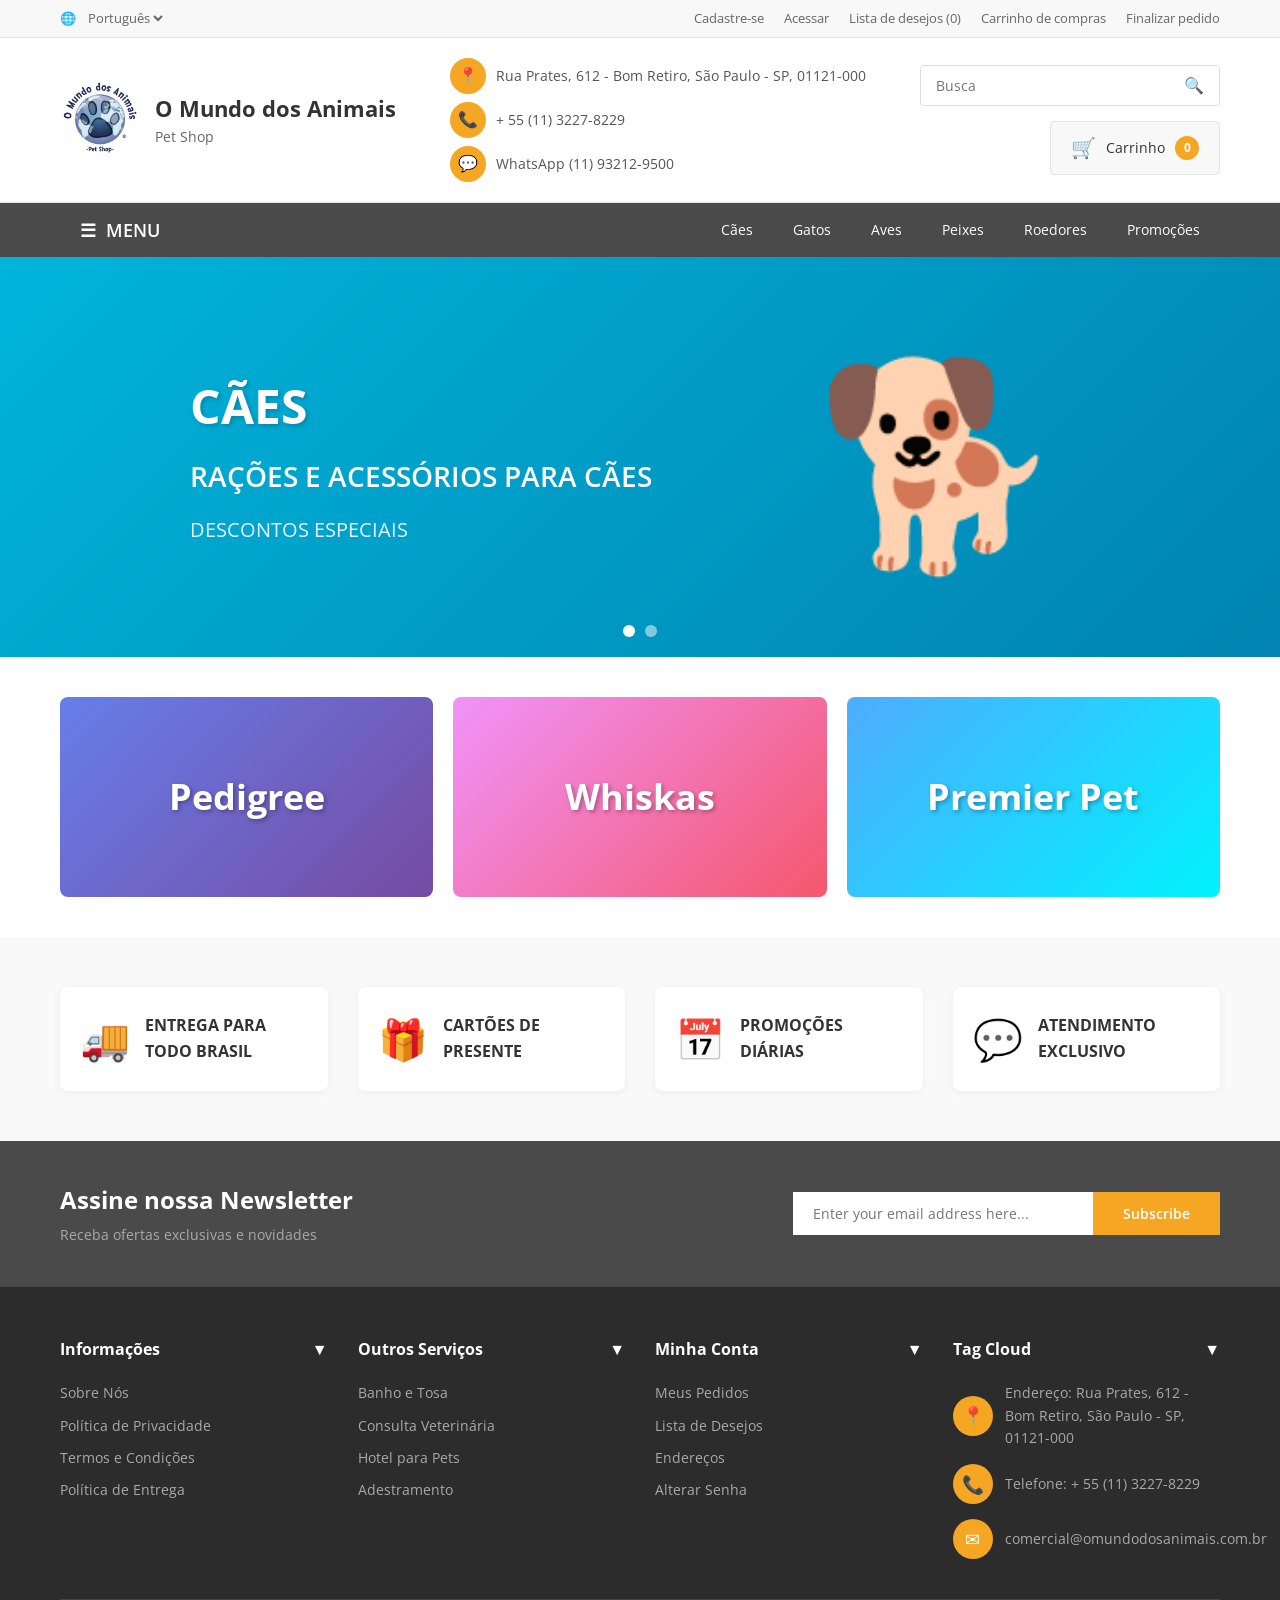
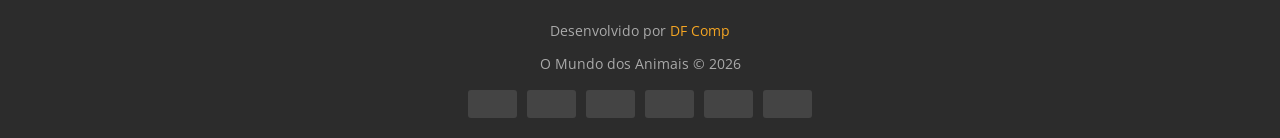
<file: index.html>
﻿<!DOCTYPE html>
<html lang="pt-BR">
<head>
    <meta charset="UTF-8">
    <meta name="viewport" content="width=device-width, initial-scale=1.0">
    <title>O Mundo dos Animais - Pet Shop</title>
    <link rel="icon" type="image/png" href="images/favicon.png">
    <link href="https://fonts.googleapis.com/css2?family=Open+Sans:wght@400;600;700&display=swap" rel="stylesheet">
    <link rel="stylesheet" href="css/style.css">
</head>
<body>
    <!-- Top Bar -->
    <div class="top-bar">
        <div class="container">
            <div class="top-bar-inner">
                <div class="language-selector">
                    <span>&#127760;</span>
                    <select>
                        <option>Português</option>
                        <option>English</option>
                        <option>Español</option>
                    </select>
                </div>
                <div class="top-links">
                    <a href="index.html">Cadastre-se</a>
                    <a href="index.html">Acessar</a>
                    <a href="index.html">Lista de desejos (0)</a>
                    <a href="index.html">Carrinho de compras</a>
                    <a href="index.html">Finalizar pedido</a>
                </div>
            </div>
        </div>
    </div>

    <!-- Header -->
    <header class="header">
        <div class="container">
            <div class="header-inner">
                <div class="logo-section">
                    <div class="logo">
                        <a href="index.html"><img src="images/logo_gr.png" alt="O Mundo dos Animais"></a>
                    </div>
                    <div class="logo-text">
                        <h1>O Mundo dos Animais</h1>
                        <span>Pet Shop</span>
                    </div>
                </div>

                <div class="contact-info">
                    <div class="contact-item">
                        <div class="contact-icon">&#128205;</div>
                        <span>Rua Prates, 612 - Bom Retiro, São Paulo - SP, 01121-000</span>
                    </div>
                    <div class="contact-item">
                        <div class="contact-icon">&#128222;</div>
                        <span>+ 55 (11) 3227-8229</span>
                    </div>
                    <div class="contact-item">
                        <div class="contact-icon">&#128172;</div>
                        <span>WhatsApp (11) 93212-9500</span>
                    </div>
                </div>

                <div class="search-cart">
                    <div class="search-box">
                        <input type="text" placeholder="Busca">
                        <button>&#128269;</button>
                    </div>
                    <a href="index.html" class="cart-btn">
                        <span class="cart-icon">&#128722;</span>
                        <span>Carrinho</span>
                        <span class="cart-count">0</span>
                    </a>
                </div>
            </div>
        </div>
    </header>

    <!-- Navigation -->
    <nav class="nav-bar">
        <div class="container">
            <div class="nav-inner">
                <button class="menu-toggle" onclick="toggleMenu()">
                    <span>&#9776;</span>
                    <span>MENU</span>
                </button>
                <ul class="nav-links" id="navLinks">
                    <li><a href="index.html">Cães</a></li>
                    <li><a href="index.html">Gatos</a></li>
                    <li><a href="index.html">Aves</a></li>
                    <li><a href="index.html">Peixes</a></li>
                    <li><a href="index.html">Roedores</a></li>
                    <li><a href="index.html">Promoções</a></li>
                </ul>
            </div>
        </div>
    </nav>

    <!-- Hero Carousel -->
    <section class="hero-carousel">
        <div class="carousel-slide slide-dogs active" onclick="goToCategory('caes')">
            <div class="slide-content">
                <div class="slide-text">
                    <h2>CÃES</h2>
                    <h3>RAÇÕES E ACESSÓRIOS PARA CÃES</h3>
                    <p>DESCONTOS ESPECIAIS</p>
                </div>
                <div class="slide-image">
                    <span class="dog-illustration">&#128021;</span>
                </div>
            </div>
        </div>
        <div class="carousel-slide slide-cats" onclick="goToCategory('gatos')">
            <div class="slide-content">
                <div class="slide-text">
                    <h2>GATOS</h2>
                    <h3>TUDO O QUE SEU GATO PRECISA</h3>
                    <p>DESCONTOS ESPECIAIS</p>
                </div>
                <div class="slide-image">
                    <span class="cat-illustration">&#128008;</span>
                </div>
            </div>
        </div>
        <div class="carousel-dots">
            <span class="dot active" onclick="goToSlide(0)"></span>
            <span class="dot" onclick="goToSlide(1)"></span>
        </div>
    </section>

    <!-- Products Section -->
<!--    <section class="products-section">
        <div class="container">
            <div class="section-header">
                <h2>Produtos</h2>
                <div class="underline"></div>
                <h3>Novos</h3>
            </div>

            <div class="products-grid">
                <div class="product-card">
                    <div class="product-image">&#128021;&#128230;</div>
                    <div class="product-info">
                        <div class="product-brand">Royal Canin</div>
                        <div class="product-name">Golden Retriever Adult</div>
                        <div>
                            <span class="product-price">R$ 189,90</span>
                            <span class="product-old-price">R$ 219,90</span>
                        </div>
                    </div>
                </div>

                <div class="product-card">
                    <div class="product-image">&#128021;&#128230;</div>
                    <div class="product-info">
                        <div class="product-brand">Royal Canin</div>
                        <div class="product-name">Mini Puppy</div>
                        <div>
                            <span class="product-price">R$ 89,90</span>
                            <span class="product-old-price">R$ 109,90</span>
                        </div>
                    </div>
                </div>

                <div class="product-card">
                    <div class="product-image">&#128021;&#128230;</div>
                    <div class="product-info">
                        <div class="product-brand">Royal Canin</div>
                        <div class="product-name">German Shepherd Puppy</div>
                        <div>
                            <span class="product-price">R$ 199,90</span>
                            <span class="product-old-price">R$ 239,90</span>
                        </div>
                    </div>
                </div>
            </div>
        </div>
    </section> -->

    <!-- Brand Banners -->
    <section class="brand-banners">
        <div class="container">
            <div class="banners-grid">
                <div class="brand-banner banner-pedigree">
                    <h3>Pedigree</h3>
                </div>
                <div class="brand-banner banner-whiskas">
                    <h3>Whiskas</h3>
                </div>
                <div class="brand-banner banner-premier">
                    <h3>Premier Pet</h3>
                </div>
            </div>
        </div>
    </section>

    <!-- Features -->
    <section class="features-section">
        <div class="container">
            <div class="features-grid">
                <div class="feature-item">
                    <div class="feature-icon">&#128666;</div>
                    <div class="feature-text">
                        <h4>Entrega para Todo Brasil</h4>
                    </div>
                </div>
                <div class="feature-item">
                    <div class="feature-icon">&#127873;</div>
                    <div class="feature-text">
                        <h4>Cartões de Presente</h4>
                    </div>
                </div>
                <div class="feature-item">
                    <div class="feature-icon">&#128197;</div>
                    <div class="feature-text">
                        <h4>Promoções Diárias</h4>
                    </div>
                </div>
                <div class="feature-item">
                    <div class="feature-icon">&#128172;</div>
                    <div class="feature-text">
                        <h4>Atendimento Exclusivo</h4>
                    </div>
                </div>
            </div>
        </div>
    </section>

    <!-- Newsletter -->
    <section class="newsletter">
        <div class="container">
            <div class="newsletter-inner">
                <div class="newsletter-text">
                    <h3>Assine nossa Newsletter</h3>
                    <p>Receba ofertas exclusivas e novidades</p>
                </div>
                <form class="newsletter-form">
                    <input type="email" placeholder="Enter your email address here...">
                    <button type="submit">Subscribe</button>
                </form>
            </div>
        </div>
    </section>

    <!-- Footer -->
    <footer class="footer">
        <div class="container">
            <div class="footer-grid">
                <div class="footer-column">
                    <h4>Informações <span>&#9660;</span></h4>
                    <ul>
                        <li><a href="sobre.html">Sobre Nós</a></li>
                        <li><a href="privacidade.html">Política de Privacidade</a></li>
                        <li><a href="termos.html">Termos e Condições</a></li>
                        <li><a href="entrega.html">Política de Entrega</a></li>
                    </ul>
                </div>

                <div class="footer-column">
                    <h4>Outros Serviços <span>&#9660;</span></h4>
                    <ul>
                        <li><a href="construcao.html">Banho e Tosa</a></li>
                        <li><a href="construcao.html">Consulta Veterinária</a></li>
                        <li><a href="construcao.html">Hotel para Pets</a></li>
                        <li><a href="construcao.html">Adestramento</a></li>
                    </ul>
                </div>

                <div class="footer-column">
                    <h4>Minha Conta <span>&#9660;</span></h4>
                    <ul>
                        <li><a href="construcao.html">Meus Pedidos</a></li>
                        <li><a href="construcao.html">Lista de Desejos</a></li>
                        <li><a href="construcao.html">Endereços</a></li>
                        <li><a href="construcao.html">Alterar Senha</a></li>
                    </ul>
                </div>

                <div class="footer-column">
                    <h4>Tag Cloud <span>&#9660;</span></h4>
                    <div class="footer-contact">
                        <div class="footer-contact-item">
                            <div class="footer-contact-icon">&#128205;</div>
                            <span>Endereço: Rua Prates, 612 - Bom Retiro, São Paulo - SP, 01121-000</span>
                        </div>
                        <div class="footer-contact-item">
                            <div class="footer-contact-icon">&#128222;</div>
                            <span>Telefone: + 55 (11) 3227-8229</span>
                        </div>
                        <div class="footer-contact-item">
                            <div class="footer-contact-icon">&#9993;</div>
                            <span>comercial@omundodosanimais.com.br</span>
                        </div>
                    </div>
                </div>
            </div>

            <div class="footer-bottom">
                <p>Desenvolvido por <a href="danifi@hotmail.com">DF Comp</a></p>
                <p>O Mundo dos Animais &copy; 2026</p>
                <div class="payment-icons">
                    <div class="payment-icon"></div>
                    <div class="payment-icon"></div>
                    <div class="payment-icon"></div>
                    <div class="payment-icon"></div>
                    <div class="payment-icon"></div>
                    <div class="payment-icon"></div>
                </div>
            </div>
        </div>
    </footer>

    <script src="js/script.js"></script>
</body>
</html>
</file>
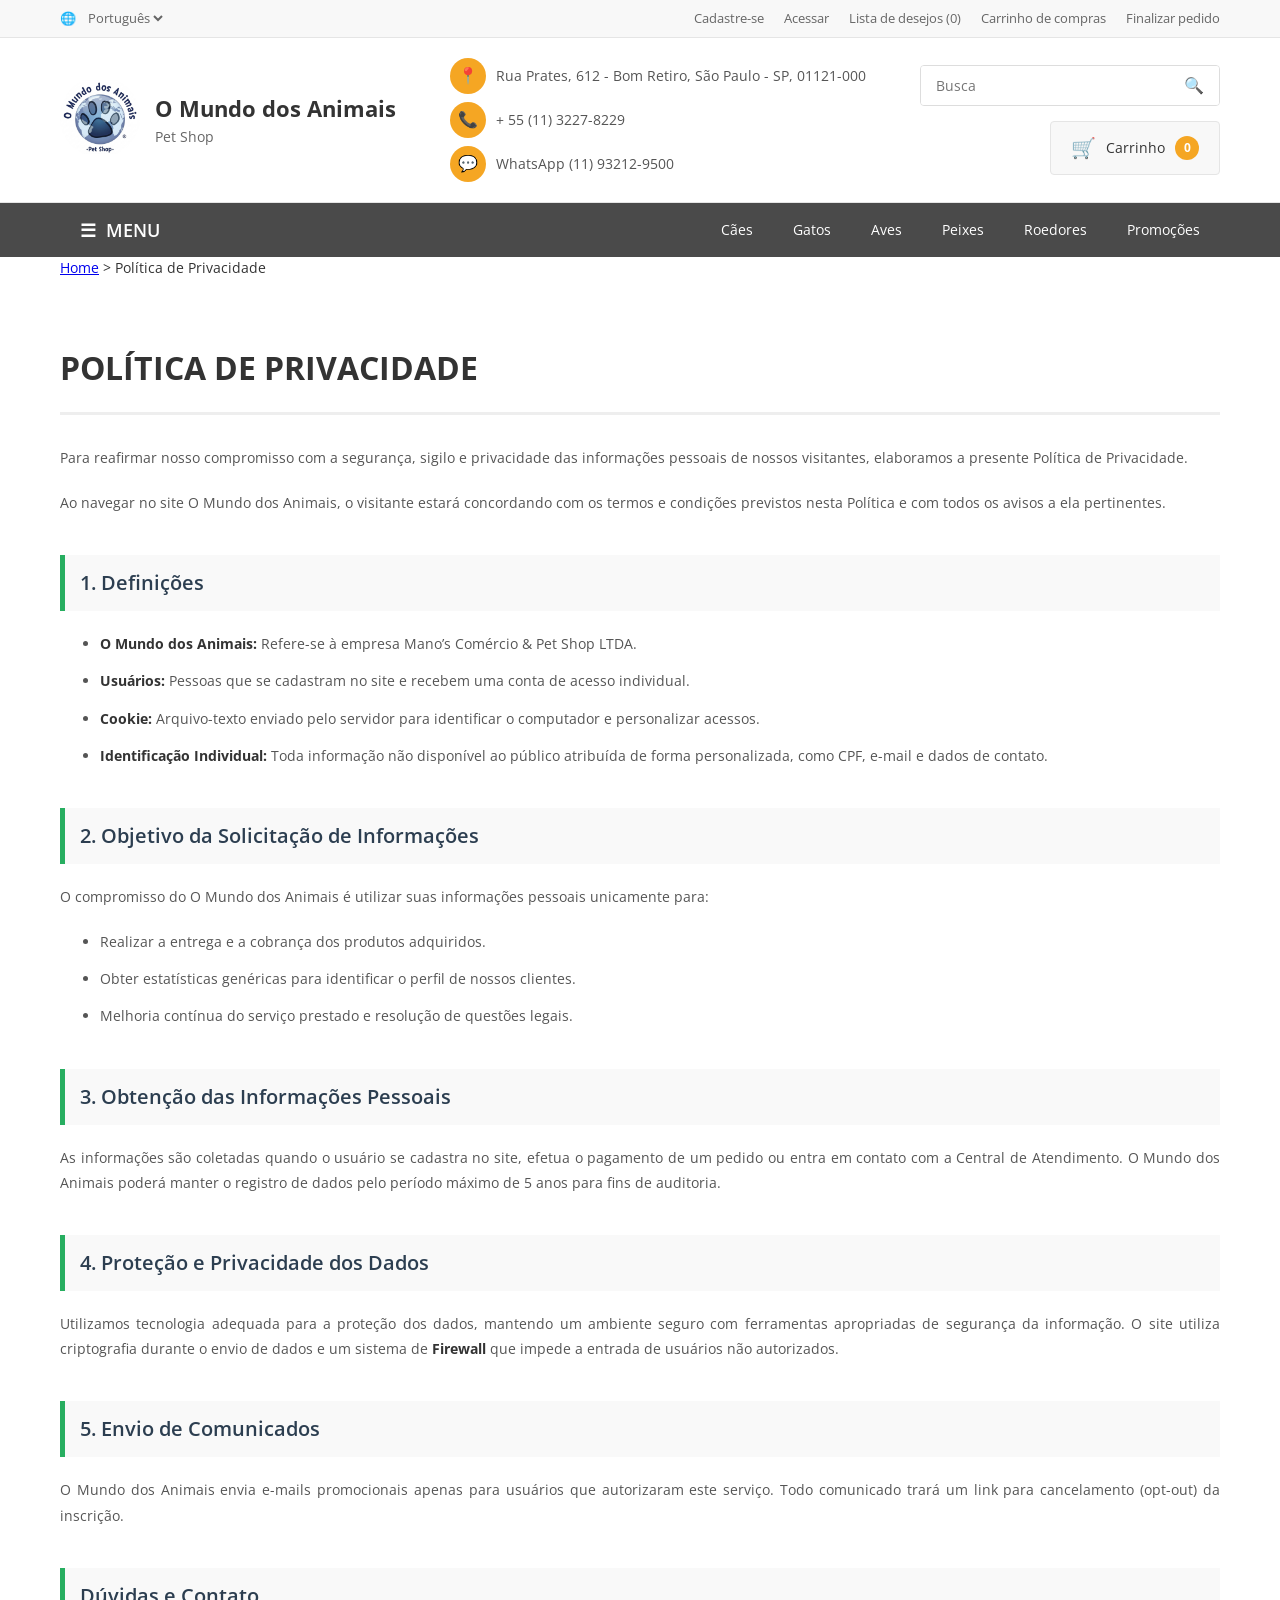
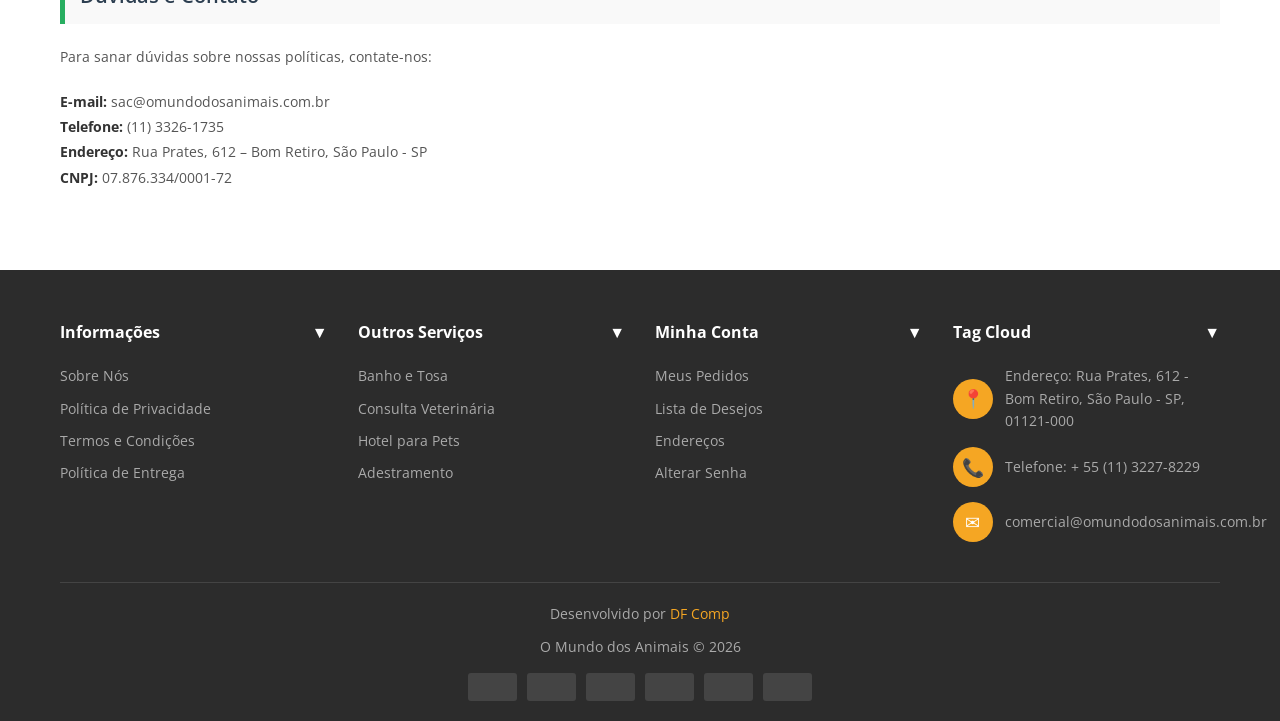
<file: privacidade.html>
﻿<!DOCTYPE html>
<html lang="pt-BR">
<head>
    <meta charset="UTF-8">
    <meta name="viewport" content="width=device-width, initial-scale=1.0">
    <title>Política de Privacidade - O Mundo dos Animais - Pet Shop</title>
    <link rel="icon" type="image/png" href="images/favicon.png">
    <link href="https://fonts.googleapis.com/css2?family=Open+Sans:wght@400;600;700&display=swap" rel="stylesheet">
        <link rel="stylesheet" href="css/style.css">
    <link rel="stylesheet" href="css/privacidade.css">
</head>
<body>
    <!-- Top Bar -->
    <div class="top-bar">
        <div class="container">
            <div class="top-bar-inner">
                <div class="language-selector">
                    <span>&#127760;</span>
                    <select>
                        <option>Português</option>
                        <option>English</option>
                        <option>Español</option>
                    </select>
                </div>
                <div class="top-links">
                    <a href="index.html">Cadastre-se</a>
                    <a href="index.html">Acessar</a>
                    <a href="index.html">Lista de desejos (0)</a>
                    <a href="index.html">Carrinho de compras</a>
                    <a href="index.html">Finalizar pedido</a>
                </div>
            </div>
        </div>
    </div>

    <!-- Header -->
    <header class="header">
        <div class="container">
            <div class="header-inner">
                <div class="logo-section">
                    <div class="logo">
                        <a href="index.html"><img src="images/logo_gr.png" alt="O Mundo dos Animais"></a>
                    </div>
                    <div class="logo-text">
                        <h1>O Mundo dos Animais</h1>
                        <span>Pet Shop</span>
                    </div>
                </div>

                <div class="contact-info">
                    <div class="contact-item">
                        <div class="contact-icon">&#128205;</div>
                        <span>Rua Prates, 612 - Bom Retiro, São Paulo - SP, 01121-000</span>
                    </div>
                    <div class="contact-item">
                        <div class="contact-icon">&#128222;</div>
                        <span>+ 55 (11) 3227-8229</span>
                    </div>
                    <div class="contact-item">
                        <div class="contact-icon">&#128172;</div>
                        <span>WhatsApp (11) 93212-9500</span>
                    </div>
                </div>

                <div class="search-cart">
                    <div class="search-box">
                        <input type="text" placeholder="Busca">
                        <button>&#128269;</button>
                    </div>
                    <a href="index.html" class="cart-btn">
                        <span class="cart-icon">&#128722;</span>
                        <span>Carrinho</span>
                        <span class="cart-count">0</span>
                    </a>
                </div>
            </div>
        </div>
    </header>

    <!-- Navigation -->
    <nav class="nav-bar">
        <div class="container">
            <div class="nav-inner">
                <button class="menu-toggle" onclick="toggleMenu()">
                    <span>&#9776;</span>
                    <span>MENU</span>
                </button>
                <ul class="nav-links" id="navLinks">
                    <li><a href="index.html">Cães</a></li>
                    <li><a href="index.html">Gatos</a></li>
                    <li><a href="index.html">Aves</a></li>
                    <li><a href="index.html">Peixes</a></li>
                    <li><a href="index.html">Roedores</a></li>
                    <li><a href="index.html">Promoções</a></li>
                </ul>
            </div>
        </div>
    </nav>

    <!-- Breadcrumb -->
    <div class="breadcrumb">
        <div class="container">
            <a href="index.html">Home</a> &gt; <span>Política de Privacidade</span>
        </div>
    </div>

    <!-- Conteúdo Aqui -->
        <main class="legal-content">
        <div class="container">
            <article class="text-block">
                <h1>Política de Privacidade</h1>
                
                <p>Para reafirmar nosso compromisso com a segurança, sigilo e privacidade das informações pessoais de nossos visitantes, elaboramos a presente Política de Privacidade.</p>
                
                <p>Ao navegar no site O Mundo dos Animais, o visitante estará concordando com os termos e condições previstos nesta Política e com todos os avisos a ela pertinentes.</p>

                <h2>1. Definições</h2>
                <ul>
                    <li><strong>O Mundo dos Animais:</strong> Refere-se à empresa Mano’s Comércio & Pet Shop LTDA.</li>
                    <li><strong>Usuários:</strong> Pessoas que se cadastram no site e recebem uma conta de acesso individual.</li>
                    <li><strong>Cookie:</strong> Arquivo-texto enviado pelo servidor para identificar o computador e personalizar acessos.</li>
                    <li><strong>Identificação Individual:</strong> Toda informação não disponível ao público atribuída de forma personalizada, como CPF, e-mail e dados de contato.</li>
                </ul>

                <h2>2. Objetivo da Solicitação de Informações</h2>
                <p>O compromisso do O Mundo dos Animais é utilizar suas informações pessoais unicamente para:</p>
                <ul>
                    <li>Realizar a entrega e a cobrança dos produtos adquiridos.</li>
                    <li>Obter estatísticas genéricas para identificar o perfil de nossos clientes.</li>
                    <li>Melhoria contínua do serviço prestado e resolução de questões legais.</li>
                </ul>

                <h2>3. Obtenção das Informações Pessoais</h2>
                <p>As informações são coletadas quando o usuário se cadastra no site, efetua o pagamento de um pedido ou entra em contato com a Central de Atendimento. O Mundo dos Animais poderá manter o registro de dados pelo período máximo de 5 anos para fins de auditoria.</p>

                <h2>4. Proteção e Privacidade dos Dados</h2>
                <p>Utilizamos tecnologia adequada para a proteção dos dados, mantendo um ambiente seguro com ferramentas apropriadas de segurança da informação. O site utiliza criptografia durante o envio de dados e um sistema de <strong>Firewall</strong> que impede a entrada de usuários não autorizados.</p>

                <h2>5. Envio de Comunicados</h2>
                <p>O Mundo dos Animais envia e-mails promocionais apenas para usuários que autorizaram este serviço. Todo comunicado trará um link para cancelamento (opt-out) da inscrição.</p>

                <div class="contato-info-final">
                    <h2>Dúvidas e Contato</h2>
                    <p>Para sanar dúvidas sobre nossas políticas, contate-nos:</p>
                    <p>
                        <strong>E-mail:</strong> sac@omundodosanimais.com.br<br>
                        <strong>Telefone:</strong> (11) 3326-1735<br>
                        <strong>Endereço:</strong> Rua Prates, 612 – Bom Retiro, São Paulo - SP<br>
                        <strong>CNPJ:</strong> 07.876.334/0001-72
                    </p>
                </div>
            </article>
        </div>
    </main>    
    
    <!-- Footer -->
    <footer class="footer">
        <div class="container">
            <div class="footer-grid">
                <div class="footer-column">
                    <h4>Informações <span>&#9660;</span></h4>
                    <ul>
                        <li><a href="sobre.html">Sobre Nós</a></li>
                        <li><a href="privacidade.html">Política de Privacidade</a></li>
                        <li><a href="termos.html">Termos e Condições</a></li>
                        <li><a href="entrega.html">Política de Entrega</a></li>
                    </ul>
                </div>

                <div class="footer-column">
                    <h4>Outros Serviços <span>&#9660;</span></h4>
                    <ul>
                        <li><a href="construcao.html">Banho e Tosa</a></li>
                        <li><a href="construcao.html">Consulta Veterinária</a></li>
                        <li><a href="construcao.html">Hotel para Pets</a></li>
                        <li><a href="construcao.html">Adestramento</a></li>
                    </ul>
                </div>

                <div class="footer-column">
                    <h4>Minha Conta <span>&#9660;</span></h4>
                    <ul>
                        <li><a href="construcao.html">Meus Pedidos</a></li>
                        <li><a href="construcao.html">Lista de Desejos</a></li>
                        <li><a href="construcao.html">Endereços</a></li>
                        <li><a href="construcao.html">Alterar Senha</a></li>
                    </ul>
                </div>

                <div class="footer-column">
                    <h4>Tag Cloud <span>&#9660;</span></h4>
                    <div class="footer-contact">
                        <div class="footer-contact-item">
                            <div class="footer-contact-icon">&#128205;</div>
                            <span>Endereço: Rua Prates, 612 - Bom Retiro, São Paulo - SP, 01121-000</span>
                        </div>
                        <div class="footer-contact-item">
                            <div class="footer-contact-icon">&#128222;</div>
                            <span>Telefone: + 55 (11) 3227-8229</span>
                        </div>
                        <div class="footer-contact-item">
                            <div class="footer-contact-icon">&#9993;</div>
                            <span>comercial@omundodosanimais.com.br</span>
                        </div>
                    </div>
                </div>
            </div>

            <div class="footer-bottom">
                <p>Desenvolvido por <a href="danifi@hotmail.com">DF Comp</a></p>
                <p>O Mundo dos Animais &copy; 2026</p>
                <div class="payment-icons">
                    <div class="payment-icon"></div>
                    <div class="payment-icon"></div>
                    <div class="payment-icon"></div>
                    <div class="payment-icon"></div>
                    <div class="payment-icon"></div>
                    <div class="payment-icon"></div>
                </div>
            </div>
        </div>
    </footer>

    <script src="js/script.js"></script>
</body>
</html>
</file>
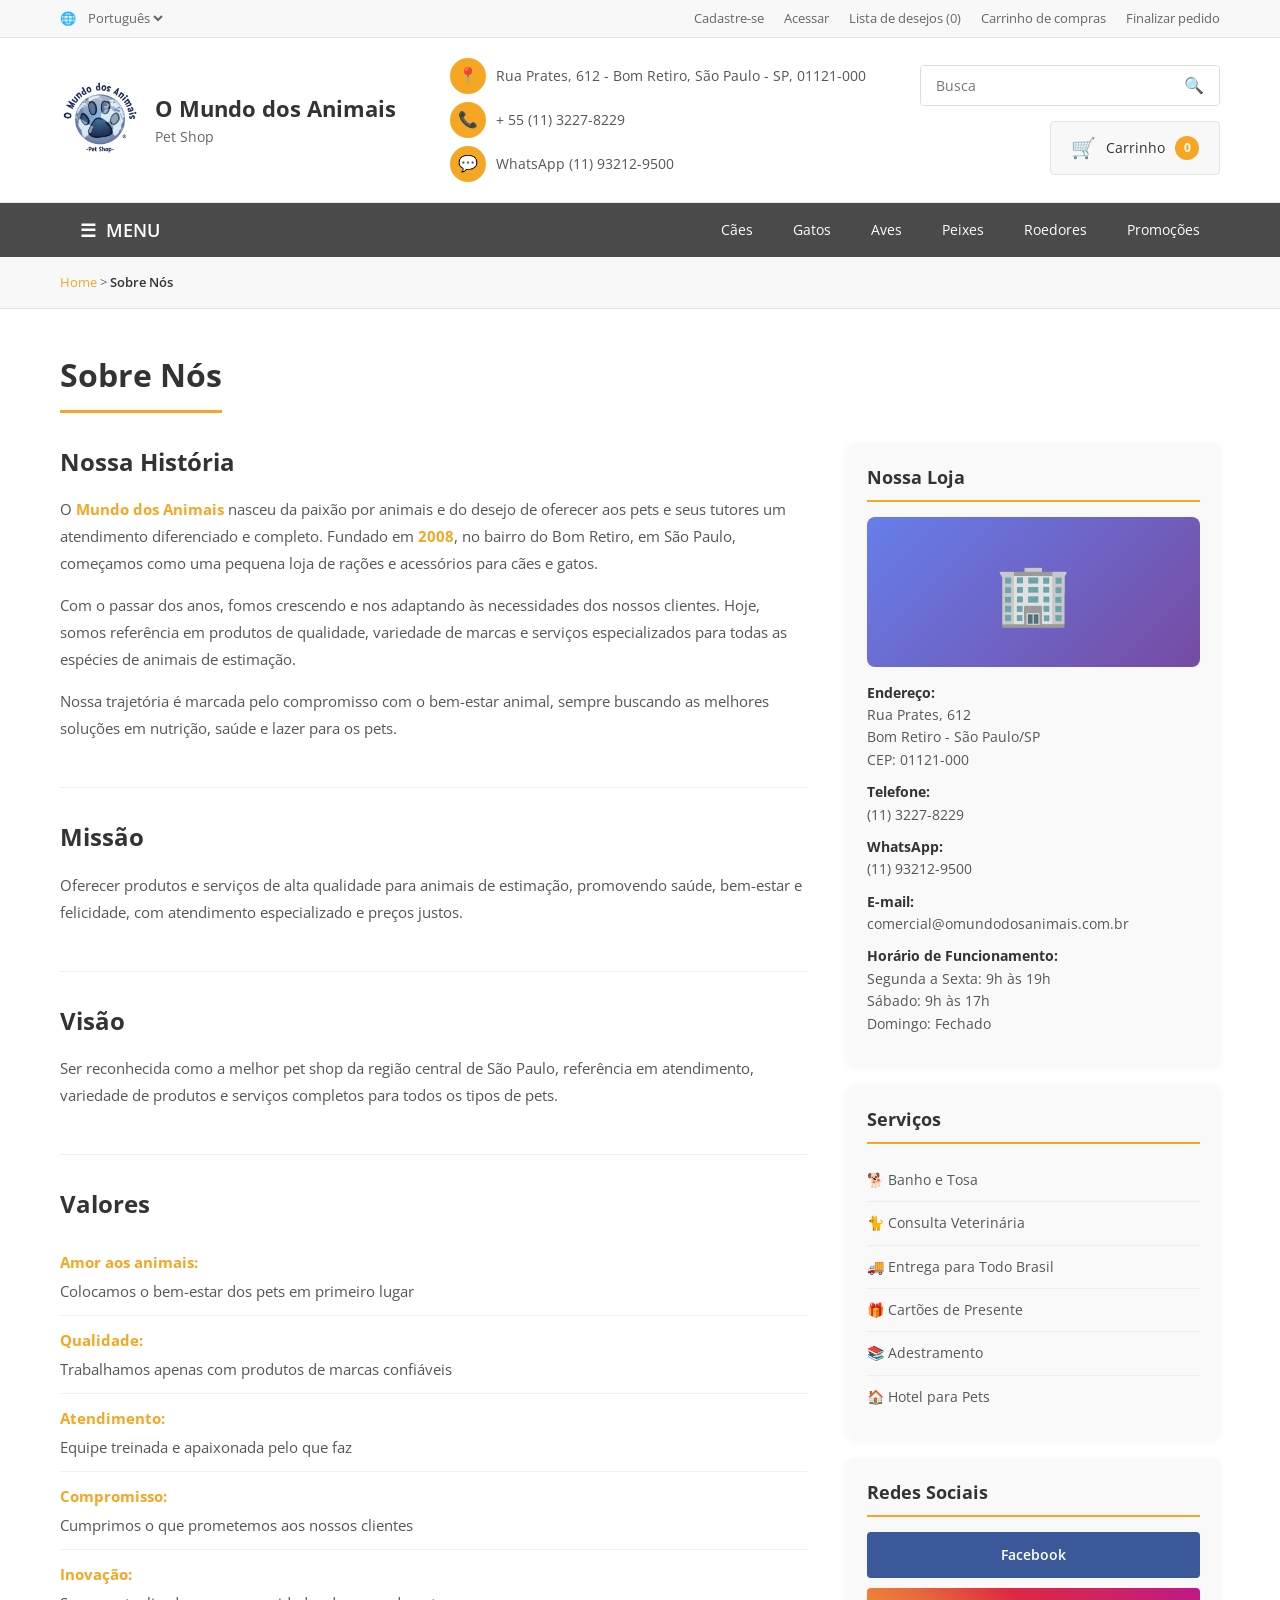
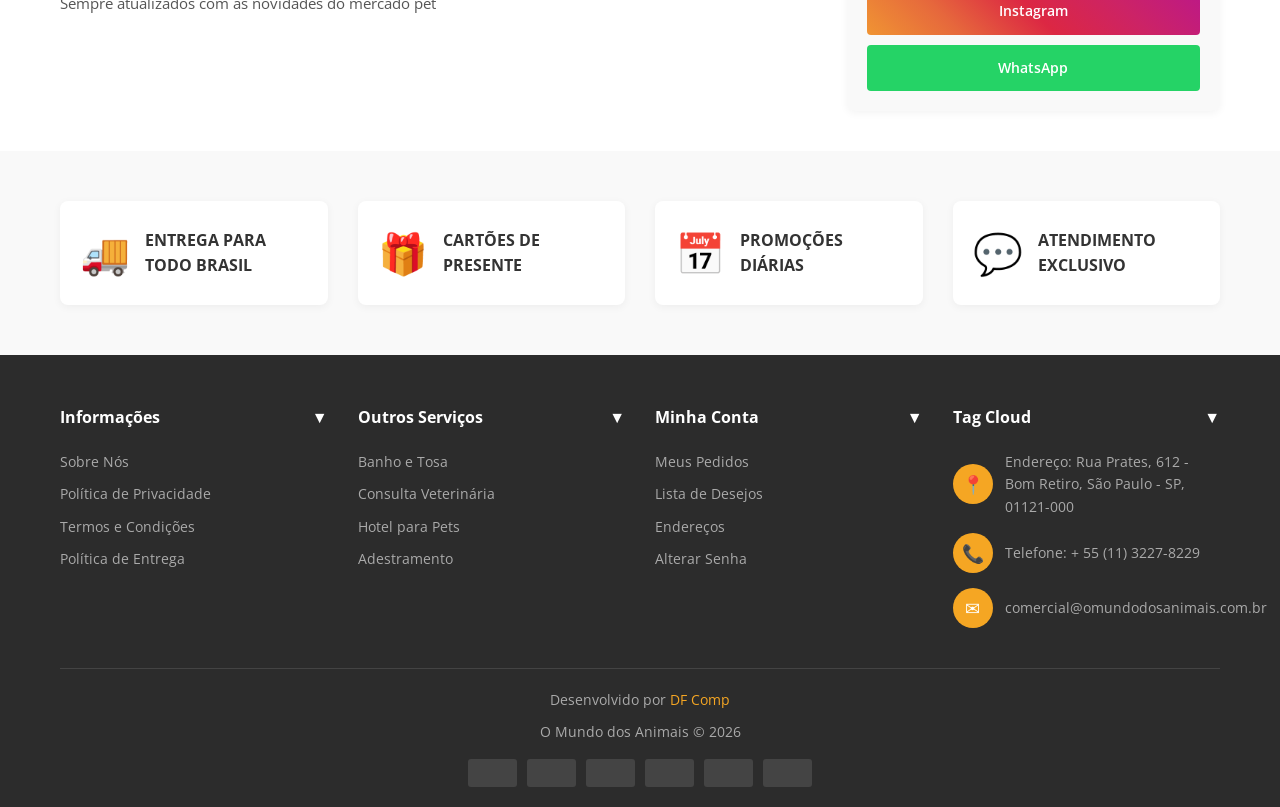
<file: sobre.html>
﻿<!DOCTYPE html>
<html lang="pt-BR">
<head>
    <meta charset="UTF-8">
    <meta name="viewport" content="width=device-width, initial-scale=1.0">
    <title>Sobre Nós - O Mundo dos Animais - Pet Shop</title>
    <link rel="icon" type="image/png" href="images/favicon.png">
    <link href="https://fonts.googleapis.com/css2?family=Open+Sans:wght@400;600;700&display=swap" rel="stylesheet">
    <link rel="stylesheet" href="css/style.css">
    <link rel="stylesheet" href="css/sobre.css">
</head>
<body>
    <!-- Top Bar -->
    <div class="top-bar">
        <div class="container">
            <div class="top-bar-inner">
                <div class="language-selector">
                    <span>&#127760;</span>
                    <select>
                        <option>Português</option>
                        <option>English</option>
                        <option>Español</option>
                    </select>
                </div>
                <div class="top-links">
                    <a href="index.html">Cadastre-se</a>
                    <a href="index.html">Acessar</a>
                    <a href="index.html">Lista de desejos (0)</a>
                    <a href="index.html">Carrinho de compras</a>
                    <a href="index.html">Finalizar pedido</a>
                </div>
            </div>
        </div>
    </div>

    <!-- Header -->
    <header class="header">
        <div class="container">
            <div class="header-inner">
                <div class="logo-section">
                    <div class="logo">
                        <a href="index.html"><img src="images/logo_gr.png" alt="O Mundo dos Animais"></a>
                    </div>
                    <div class="logo-text">
                        <h1>O Mundo dos Animais</h1>
                        <span>Pet Shop</span>
                    </div>
                </div>

                <div class="contact-info">
                    <div class="contact-item">
                        <div class="contact-icon">&#128205;</div>
                        <span>Rua Prates, 612 - Bom Retiro, São Paulo - SP, 01121-000</span>
                    </div>
                    <div class="contact-item">
                        <div class="contact-icon">&#128222;</div>
                        <span>+ 55 (11) 3227-8229</span>
                    </div>
                    <div class="contact-item">
                        <div class="contact-icon">&#128172;</div>
                        <span>WhatsApp (11) 93212-9500</span>
                    </div>
                </div>

                <div class="search-cart">
                    <div class="search-box">
                        <input type="text" placeholder="Busca">
                        <button>&#128269;</button>
                    </div>
                    <a href="index.html" class="cart-btn">
                        <span class="cart-icon">&#128722;</span>
                        <span>Carrinho</span>
                        <span class="cart-count">0</span>
                    </a>
                </div>
            </div>
        </div>
    </header>

    <!-- Navigation -->
    <nav class="nav-bar">
        <div class="container">
            <div class="nav-inner">
                <button class="menu-toggle" onclick="toggleMenu()">
                    <span>&#9776;</span>
                    <span>MENU</span>
                </button>
                <ul class="nav-links" id="navLinks">
                    <li><a href="index.html">Cães</a></li>
                    <li><a href="index.html">Gatos</a></li>
                    <li><a href="index.html">Aves</a></li>
                    <li><a href="index.html">Peixes</a></li>
                    <li><a href="index.html">Roedores</a></li>
                    <li><a href="index.html">Promoções</a></li>
                </ul>
            </div>
        </div>
    </nav>

    <!-- Breadcrumb -->
    <div class="breadcrumb">
        <div class="container">
            <a href="index.html">Home</a> &gt; <span>Sobre Nós</span>
        </div>
    </div>

    <!-- Conteúdo Principal -->
    <main class="sobre-content">
        <div class="container">
            <h1 class="page-title">Sobre Nós</h1>

            <div class="sobre-grid">
                <!-- Coluna Principal -->
                <div class="sobre-main">
                    <section class="sobre-section">
                        <h2>Nossa História</h2>
                        <p>O <strong>Mundo dos Animais</strong> nasceu da paixão por animais e do desejo de oferecer aos pets e seus tutores um atendimento diferenciado e completo. Fundado em <strong>2008</strong>, no bairro do Bom Retiro, em São Paulo, começamos como uma pequena loja de rações e acessórios para cães e gatos.</p>

                        <p>Com o passar dos anos, fomos crescendo e nos adaptando às necessidades dos nossos clientes. Hoje, somos referência em produtos de qualidade, variedade de marcas e serviços especializados para todas as espécies de animais de estimação.</p>

                        <p>Nossa trajetória é marcada pelo compromisso com o bem-estar animal, sempre buscando as melhores soluções em nutrição, saúde e lazer para os pets.</p>
                    </section>

                    <section class="sobre-section">
                        <h2>Missão</h2>
                        <p>Oferecer produtos e serviços de alta qualidade para animais de estimação, promovendo saúde, bem-estar e felicidade, com atendimento especializado e preços justos.</p>
                    </section>

                    <section class="sobre-section">
                        <h2>Visão</h2>
                        <p>Ser reconhecida como a melhor pet shop da região central de São Paulo, referência em atendimento, variedade de produtos e serviços completos para todos os tipos de pets.</p>
                    </section>

                    <section class="sobre-section">
                        <h2>Valores</h2>
                        <ul class="valores-lista">
                            <li><strong>Amor aos animais:</strong> Colocamos o bem-estar dos pets em primeiro lugar</li>
                            <li><strong>Qualidade:</strong> Trabalhamos apenas com produtos de marcas confiáveis</li>
                            <li><strong>Atendimento:</strong> Equipe treinada e apaixonada pelo que faz</li>
                            <li><strong>Compromisso:</strong> Cumprimos o que prometemos aos nossos clientes</li>
                            <li><strong>Inovação:</strong> Sempre atualizados com as novidades do mercado pet</li>
                        </ul>
                    </section>
                </div>

                <!-- Sidebar -->
                <aside class="sobre-sidebar">
                    <div class="sidebar-box">
                        <h3>Nossa Loja</h3>
                        <div class="loja-foto">
                            <div class="foto-placeholder">&#127970;</div>
                        </div>
                        <p><strong>Endereço:</strong><br>
                        Rua Prates, 612<br>
                        Bom Retiro - São Paulo/SP<br>
                        CEP: 01121-000</p>

                        <p><strong>Telefone:</strong><br>
                        (11) 3227-8229</p>

                        <p><strong>WhatsApp:</strong><br>
                        (11) 93212-9500</p>

                        <p><strong>E-mail:</strong><br>
                        comercial@omundodosanimais.com.br</p>

                        <p><strong>Horário de Funcionamento:</strong><br>
                        Segunda a Sexta: 9h às 19h<br>
                        Sábado: 9h às 17h<br>
                        Domingo: Fechado</p>
                    </div>

                    <div class="sidebar-box">
                        <h3>Serviços</h3>
                        <ul class="servicos-lista">
                            <li>&#128021; Banho e Tosa</li>
                            <li>&#128008; Consulta Veterinária</li>
                            <li>&#128666; Entrega para Todo Brasil</li>
                            <li>&#127873; Cartões de Presente</li>
                            <li>&#128218; Adestramento</li>
                            <li>&#127968; Hotel para Pets</li>
                        </ul>
                    </div>

                    <div class="sidebar-box">
                        <h3>Redes Sociais</h3>
                        <div class="social-links">
                            <a href="#" class="social-btn facebook">Facebook</a>
                            <a href="#" class="social-btn instagram">Instagram</a>
                            <a href="#" class="social-btn whatsapp">WhatsApp</a>
                        </div>
                    </div>
                </aside>
            </div>
        </div>
    </main>

    <!-- Features -->
    <section class="features-section">
        <div class="container">
            <div class="features-grid">
                <div class="feature-item">
                    <div class="feature-icon">&#128666;</div>
                    <div class="feature-text">
                        <h4>Entrega para Todo Brasil</h4>
                    </div>
                </div>
                <div class="feature-item">
                    <div class="feature-icon">&#127873;</div>
                    <div class="feature-text">
                        <h4>Cartões de Presente</h4>
                    </div>
                </div>
                <div class="feature-item">
                    <div class="feature-icon">&#128197;</div>
                    <div class="feature-text">
                        <h4>Promoções Diárias</h4>
                    </div>
                </div>
                <div class="feature-item">
                    <div class="feature-icon">&#128172;</div>
                    <div class="feature-text">
                        <h4>Atendimento Exclusivo</h4>
                    </div>
                </div>
            </div>
        </div>
    </section>

    <!-- Footer -->
    <footer class="footer">
        <div class="container">
            <div class="footer-grid">
                <div class="footer-column">
                    <h4>Informações <span>&#9660;</span></h4>
                    <ul>
                        <li><a href="sobre.html">Sobre Nós</a></li>
                        <li><a href="privacidade.html">Política de Privacidade</a></li>
                        <li><a href="termos.html">Termos e Condições</a></li>
                        <li><a href="entrega.html">Política de Entrega</a></li>
                    </ul>
                </div>

                <div class="footer-column">
                    <h4>Outros Serviços <span>&#9660;</span></h4>
                    <ul>
                        <li><a href="construcao.html">Banho e Tosa</a></li>
                        <li><a href="construcao.html">Consulta Veterinária</a></li>
                        <li><a href="construcao.html">Hotel para Pets</a></li>
                        <li><a href="construcao.html">Adestramento</a></li>
                    </ul>
                </div>

                <div class="footer-column">
                    <h4>Minha Conta <span>&#9660;</span></h4>
                    <ul>
                        <li><a href="construcao.html">Meus Pedidos</a></li>
                        <li><a href="construcao.html">Lista de Desejos</a></li>
                        <li><a href="construcao.html">Endereços</a></li>
                        <li><a href="construcao.html">Alterar Senha</a></li>
                    </ul>
                </div>

                <div class="footer-column">
                    <h4>Tag Cloud <span>&#9660;</span></h4>
                    <div class="footer-contact">
                        <div class="footer-contact-item">
                            <div class="footer-contact-icon">&#128205;</div>
                            <span>Endereço: Rua Prates, 612 - Bom Retiro, São Paulo - SP, 01121-000</span>
                        </div>
                        <div class="footer-contact-item">
                            <div class="footer-contact-icon">&#128222;</div>
                            <span>Telefone: + 55 (11) 3227-8229</span>
                        </div>
                        <div class="footer-contact-item">
                            <div class="footer-contact-icon">&#9993;</div>
                            <span>comercial@omundodosanimais.com.br</span>
                        </div>
                    </div>
                </div>
            </div>

            <div class="footer-bottom">
                <p>Desenvolvido por <a href="danifi@hotmail.com">DF Comp</a></p>
                <p>O Mundo dos Animais &copy; 2026</p>
                <div class="payment-icons">
                    <div class="payment-icon"></div>
                    <div class="payment-icon"></div>
                    <div class="payment-icon"></div>
                    <div class="payment-icon"></div>
                    <div class="payment-icon"></div>
                    <div class="payment-icon"></div>
                </div>
            </div>
        </div>
    </footer>

    <script src="js/script.js"></script>
</body>
</html>
</file>
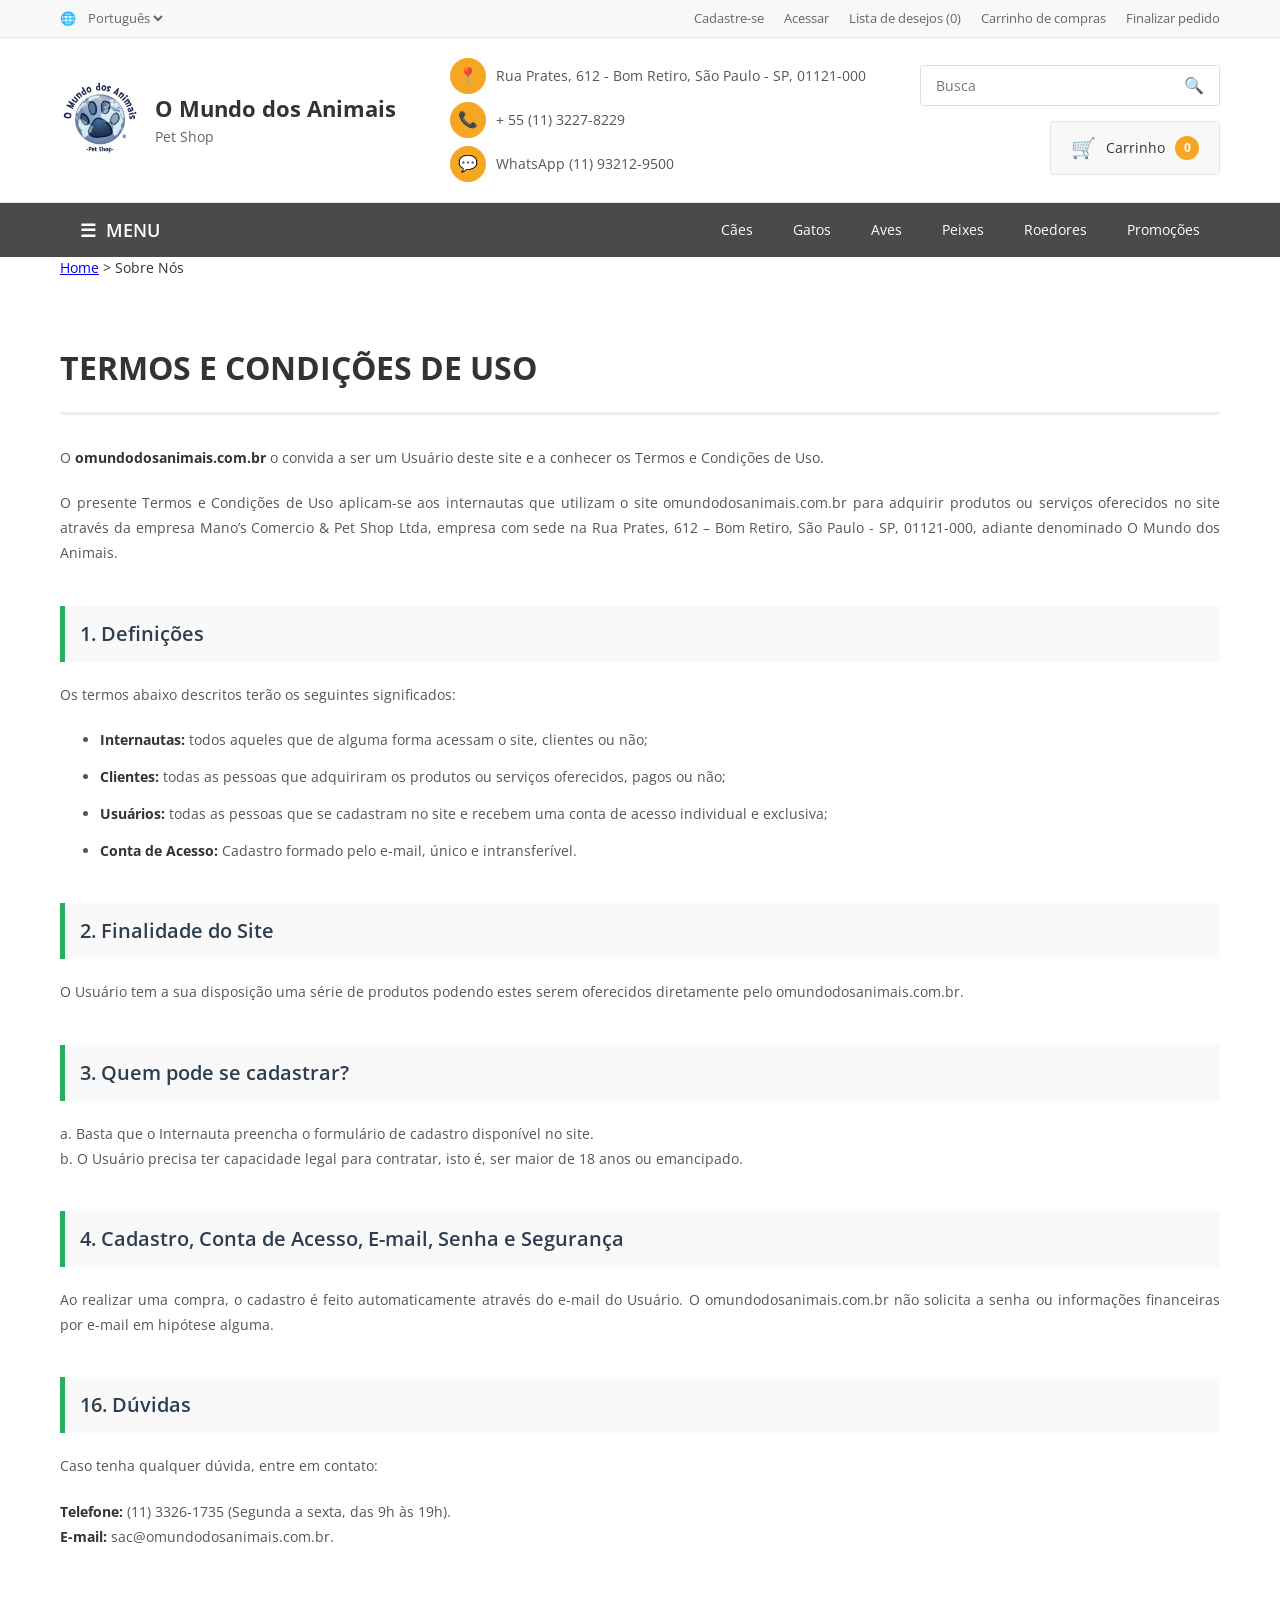
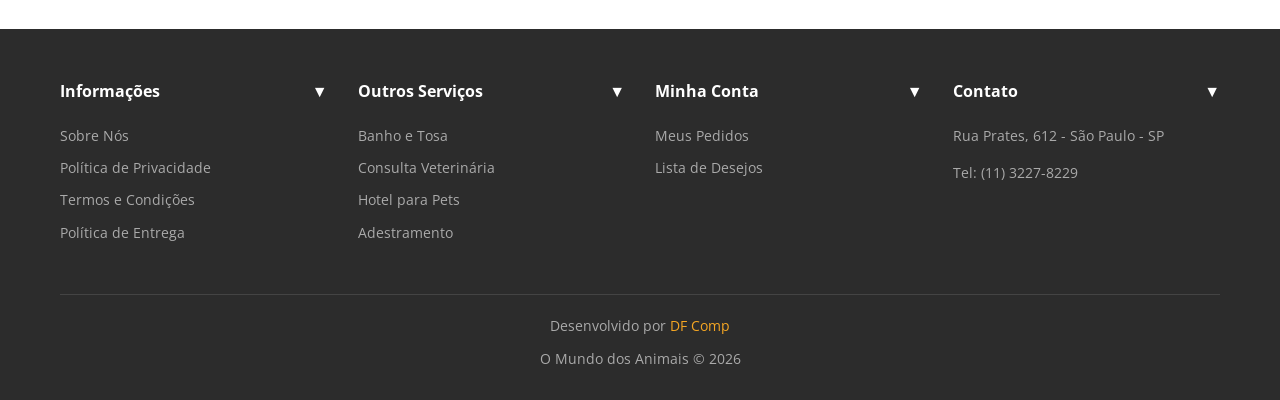
<file: termos.html>
﻿<!DOCTYPE html>
<html lang="pt-BR">
<head>
    <meta charset="UTF-8">
    <meta name="viewport" content="width=device-width, initial-scale=1.0">
    <title>Termos e Condições - O Mundo dos Animais</title>
    <link rel="icon" type="image/png" href="images/favicon.png">
    <link href="https://fonts.googleapis.com/css2?family=Open+Sans:wght@400;600;700&display=swap" rel="stylesheet">
    <link rel="stylesheet" href="css/style.css">
    <link rel="stylesheet" href="css/termos.css">
</head>
<body>
    <div class="top-bar">
        <div class="container">
            <div class="top-bar-inner">
                <div class="language-selector">
                    <span>&#127760;</span>
                    <select>
                        <option>Português</option>
                        <option>English</option>
                        <option>Español</option>
                    </select>
                </div>
                <div class="top-links">
                     <a href="index.html">Cadastre-se</a>
                     <a href="index.html">Acessar</a>
                     <a href="index.html">Lista de desejos (0)</a>
                     <a href="index.html">Carrinho de compras</a>
                     <a href="index.html">Finalizar pedido</a>
                </div>
            </div>
        </div>
    </div>

    <header class="header">
        <div class="container">
            <div class="header-inner">
                <div class="logo-section">
                    <div class="logo">
                        <a href="index.html"><img src="images/logo_gr.png" alt="O Mundo dos Animais"></a>
                    </div>
                    <div class="logo-text">
                        <h1>O Mundo dos Animais</h1>
                        <span>Pet Shop</span>
                    </div>
                </div>

                <div class="contact-info">
                    <div class="contact-item">
                        <div class="contact-icon">&#128205;</div>
                        <span>Rua Prates, 612 - Bom Retiro, São Paulo - SP, 01121-000</span>
                    </div>
                    <div class="contact-item">
                        <div class="contact-icon">&#128222;</div>
                        <span>+ 55 (11) 3227-8229</span>
                    </div>
                    <div class="contact-item">
                        <div class="contact-icon">&#128172;</div>
                        <span>WhatsApp (11) 93212-9500</span>
                    </div>
                </div>

                <div class="search-cart">
                    <div class="search-box">
                        <input type="text" placeholder="Busca">
                        <button>&#128269;</button>
                    </div>
                    <a href="index.html" class="cart-btn">
                        <span class="cart-icon">&#128722;</span>
                        <span>Carrinho</span>
                        <span class="cart-count">0</span>
                    </a>
                </div>
            </div>
        </div>
    </header>

    <nav class="nav-bar">
        <div class="container">
            <div class="nav-inner">
                <button class="menu-toggle" onclick="toggleMenu()">
                    <span>&#9776;</span>
                    <span>MENU</span>
                </button>
                <ul class="nav-links" id="navLinks">
                    <li><a href="index.html">Cães</a></li>
                    <li><a href="index.html">Gatos</a></li>
                    <li><a href="index.html">Aves</a></li>
                    <li><a href="index.html">Peixes</a></li>
                    <li><a href="index.html">Roedores</a></li>
                    <li><a href="index.html">Promoções</a></li>
                </ul>
            </div>
        </div>
    </nav>
    
    <!-- Breadcrumb -->
    <div class="breadcrumb">
        <div class="container">
            <a href="index.html">Home</a> &gt; <span>Sobre Nós</span>
        </div>
    </div>
    
    <main class="legal-content">
        <div class="container">
            <article class="text-block">
                <h1>Termos e Condições de Uso</h1>
                
                <p>O <strong>omundodosanimais.com.br</strong> o convida a ser um Usuário deste site e a conhecer os Termos e Condições de Uso.</p>
                
                <p>O presente Termos e Condições de Uso aplicam-se aos internautas que utilizam o site omundodosanimais.com.br para adquirir produtos ou serviços oferecidos no site através da empresa Mano’s Comercio &amp; Pet Shop Ltda, empresa com sede na Rua Prates, 612 – Bom Retiro, São Paulo - SP, 01121-000, adiante denominado O Mundo dos Animais.</p>

                <h2>1. Definições</h2>
                <p>Os termos abaixo descritos terão os seguintes significados:</p>
                <ul>
                    <li><strong>Internautas:</strong> todos aqueles que de alguma forma acessam o site, clientes ou não;</li>
                    <li><strong>Clientes:</strong> todas as pessoas que adquiriram os produtos ou serviços oferecidos, pagos ou não;</li>
                    <li><strong>Usuários:</strong> todas as pessoas que se cadastram no site e recebem uma conta de acesso individual e exclusiva;</li>
                    <li><strong>Conta de Acesso:</strong> Cadastro formado pelo e-mail, único e intransferível.</li>
                </ul>

                <h2>2. Finalidade do Site</h2>
                <p>O Usuário tem a sua disposição uma série de produtos podendo estes serem oferecidos diretamente pelo omundodosanimais.com.br.</p>

                <h2>3. Quem pode se cadastrar?</h2>
                <p>a. Basta que o Internauta preencha o formulário de cadastro disponível no site.<br>
                b. O Usuário precisa ter capacidade legal para contratar, isto é, ser maior de 18 anos ou emancipado.</p>

                <h2>4. Cadastro, Conta de Acesso, E-mail, Senha e Segurança</h2>
                <p>Ao realizar uma compra, o cadastro é feito automaticamente através do e-mail do Usuário. O omundodosanimais.com.br não solicita a senha ou informações financeiras por e-mail em hipótese alguma.</p>

                <h2>16. Dúvidas</h2>
                <p>Caso tenha qualquer dúvida, entre em contato:</p>
                <p><strong>Telefone:</strong> (11) 3326-1735 (Segunda a sexta, das 9h às 19h).<br>
                <strong>E-mail:</strong> sac@omundodosanimais.com.br.</p>
            </article>
        </div>
    </main>

    <footer class="footer">
        <div class="container">
            <div class="footer-grid">
                <div class="footer-column">
                    <h4>Informações <span>&#9660;</span></h4>
                    <ul>
                        <li><a href="sobre.html">Sobre Nós</a></li>
                        <li><a href="privacidade.html">Política de Privacidade</a></li>
                        <li><a href="termos.html">Termos e Condições</a></li>
                        <li><a href="entrega.html">Política de Entrega</a></li>
                    </ul>
                </div>
                <div class="footer-column">
                    <h4>Outros Serviços <span>&#9660;</span></h4>
                    <ul>
                        <li><a href="construcao.html">Banho e Tosa</a></li>
                        <li><a href="construcao.html">Consulta Veterinária</a></li>
                        <li><a href="construcao.html">Hotel para Pets</a></li>
                        <li><a href="construcao.html">Adestramento</a></li>
                    </ul>
                </div>
                <div class="footer-column">
                    <h4>Minha Conta <span>&#9660;</span></h4>
                    <ul>
                        <li><a href="construcao.html">Meus Pedidos</a></li>
                        <li><a href="construcao.html">Lista de Desejos</a></li>
                    </ul>
                </div>
                <div class="footer-column">
                    <h4>Contato <span>&#9660;</span></h4>
                    <div class="footer-contact">
                        <div class="footer-contact-item">
                            <span>Rua Prates, 612 - São Paulo - SP</span>
                        </div>
                        <div class="footer-contact-item">
                            <span>Tel: (11) 3227-8229</span>
                        </div>
                    </div>
                </div>
            </div>
            <div class="footer-bottom">
                <p>Desenvolvido por <a href="danifi@hotmail.com">DF Comp</a></p>
                <p>O Mundo dos Animais &copy; 2026</p>
            </div>
        </div>
    </footer>

    <script src="js/script.js"></script>
</body>
</html>
</file>
<file: css/style.css>
@charset "utf-8";
/* CSS Document */
/* ============================================
   O MUNDO DOS ANIMAIS - PET SHOP
   Folha de Estilos Principal
   ============================================ */

/* Reset e Base */
* {
    margin: 0;
    padding: 0;
    box-sizing: border-box;
}

body {
    font-family: 'Open Sans', Arial, sans-serif;
    background: #ffffff;
    color: #333333;
    line-height: 1.6;
    font-size: 14px;
}

/* Container Principal */
.container {
    max-width: 1200px;
    margin: 0 auto;
    padding: 0 20px;
}

/* ============================================
   TOP BAR - Barra Superior
   ============================================ */
.top-bar {
    background: #f8f8f8;
    border-bottom: 1px solid #e5e5e5;
    padding: 8px 0;
}

.top-bar-inner {
    display: flex;
    justify-content: space-between;
    align-items: center;
    font-size: 13px;
}

.language-selector {
    display: flex;
    align-items: center;
    gap: 8px;
    color: #666666;
}

.language-selector select {
    border: none;
    background: transparent;
    cursor: pointer;
    font-size: 13px;
    color: #666666;
    font-family: 'Open Sans', sans-serif;
}

.top-links {
    display: flex;
    gap: 20px;
}

.top-links a {
    color: #666666;
    text-decoration: none;
    transition: color 0.3s ease;
}

.top-links a:hover {
    color: #f5a623;
}

/* ============================================
   HEADER - Cabeçalho
   ============================================ */
.header {
    padding: 20px 0;
    border-bottom: 1px solid #e5e5e5;
    background: #ffffff;
}

.header-inner {
    display: flex;
    justify-content: space-between;
    align-items: center;
    flex-wrap: wrap;
    gap: 20px;
}

/* Logo Section */
.logo-section {
    display: flex;
    align-items: center;
    gap: 15px;
}

.logo img {
    width: 80px;
    height: 80px;
    object-fit: contain;
    border-radius: 50%;
}

.logo-text h1 {
    font-size: 22px;
    color: #333333;
    font-weight: 700;
    margin: 0;
}

.logo-text span {
    font-size: 14px;
    color: #666666;
    display: block;
}

/* Contact Info */
.contact-info {
    display: flex;
    flex-direction: column;
    gap: 8px;
}

.contact-item {
    display: flex;
    align-items: center;
    gap: 10px;
    font-size: 14px;
    color: #555555;
}

.contact-icon {
    width: 36px;
    height: 36px;
    background: #f5a623;
    border-radius: 50%;
    display: flex;
    align-items: center;
    justify-content: center;
    color: #ffffff;
    font-size: 16px;
    flex-shrink: 0;
}

/* Search and Cart */
.search-cart {
    display: flex;
    flex-direction: column;
    gap: 15px;
    align-items: flex-end;
}

.search-box {
    display: flex;
    border: 1px solid #dddddd;
    border-radius: 4px;
    overflow: hidden;
    width: 300px;
}

.search-box input {
    flex: 1;
    padding: 10px 15px;
    border: none;
    outline: none;
    font-size: 14px;
    font-family: 'Open Sans', sans-serif;
}

.search-box button {
    background: #ffffff;
    border: none;
    padding: 10px 15px;
    cursor: pointer;
    color: #666666;
    font-size: 16px;
}

.cart-btn {
    display: flex;
    align-items: center;
    gap: 10px;
    background: #f8f8f8;
    padding: 10px 20px;
    border-radius: 4px;
    text-decoration: none;
    color: #333333;
    font-size: 14px;
    border: 1px solid #e5e5e5;
    transition: background 0.3s ease;
}

.cart-btn:hover {
    background: #f0f0f0;
}

.cart-icon {
    font-size: 20px;
}

.cart-count {
    background: #f5a623;
    color: #ffffff;
    width: 24px;
    height: 24px;
    border-radius: 50%;
    display: flex;
    align-items: center;
    justify-content: center;
    font-size: 12px;
    font-weight: 700;
}

/* ============================================
   NAVIGATION - Menu de Navegação
   ============================================ */
.nav-bar {
    background: #4a4a4a;
    padding: 0;
}

.nav-inner {
    display: flex;
    justify-content: space-between;
    align-items: center;
}

.menu-toggle {
    background: none;
    border: none;
    color: #ffffff;
    font-size: 18px;
    padding: 15px 20px;
    cursor: pointer;
    display: flex;
    align-items: center;
    gap: 10px;
    font-weight: 600;
    font-family: 'Open Sans', sans-serif;
}

.nav-links {
    display: flex;
    list-style: none;
    margin: 0;
    padding: 0;
}

.nav-links li {
    margin: 0;
    padding: 0;
}

.nav-links a {
    color: #ffffff;
    text-decoration: none;
    padding: 15px 20px;
    display: block;
    font-size: 14px;
    transition: background 0.3s ease;
}

.nav-links a:hover {
    background: #f5a623;
}

/* ============================================
   HERO CAROUSEL - Banner Rotativo
   ============================================ */
.hero-carousel {
    position: relative;
    overflow: hidden;
    height: 400px;
}

.carousel-slide {
    position: absolute;
    top: 0;
    left: 0;
    width: 100%;
    height: 100%;
    display: flex;
    align-items: center;
    justify-content: center;
    opacity: 0;
    transition: opacity 0.8s ease-in-out;
    cursor: pointer;
}

.carousel-slide.active {
    opacity: 1;
    z-index: 1;
}

.slide-dogs {
    background: linear-gradient(135deg, #00b4db 0%, #0083b0 100%);
}

.slide-cats {
    background: linear-gradient(135deg, #ff416c 0%, #ff4b2b 100%);
}

.slide-content {
    display: flex;
    align-items: center;
    justify-content: space-between;
    max-width: 1000px;
    width: 100%;
    padding: 0 50px;
}

.slide-text {
    color: #ffffff;
    flex: 1;
}

.slide-text h2 {
    font-size: 48px;
    font-weight: 700;
    margin-bottom: 10px;
    text-transform: uppercase;
    text-shadow: 2px 2px 4px rgba(0,0,0,0.2);
}

.slide-text h3 {
    font-size: 28px;
    font-weight: 600;
    margin-bottom: 15px;
}

.slide-text p {
    font-size: 20px;
    opacity: 0.9;
}

.slide-image {
    width: 300px;
    height: 300px;
    display: flex;
    align-items: center;
    justify-content: center;
}

.dog-illustration,
.cat-illustration {
    font-size: 200px;
    line-height: 1;
}

/* Carousel Dots */
.carousel-dots {
    position: absolute;
    bottom: 20px;
    left: 50%;
    transform: translateX(-50%);
    display: flex;
    gap: 10px;
    z-index: 10;
}

.dot {
    width: 12px;
    height: 12px;
    border-radius: 50%;
    background: rgba(255,255,255,0.5);
    cursor: pointer;
    transition: background 0.3s ease;
}

.dot.active {
    background: #ffffff;
}

/* ============================================
   PRODUCTS SECTION - Produtos
   ============================================ */
.products-section {
    padding: 50px 0;
    background: #f9f9f9;
}

.section-header {
    text-align: center;
    margin-bottom: 40px;
}

.section-header h2 {
    font-size: 32px;
    color: #333333;
    margin-bottom: 10px;
    font-weight: 700;
}

.section-header .underline {
    width: 60px;
    height: 4px;
    background: #f5a623;
    margin: 0 auto;
}

.section-header h3 {
    font-size: 20px;
    color: #666666;
    margin-top: 15px;
    font-weight: 400;
}

.products-grid {
    display: grid;
    grid-template-columns: repeat(auto-fit, minmax(250px, 1fr));
    gap: 25px;
    max-width: 1000px;
    margin: 0 auto;
}

.product-card {
    background: #ffffff;
    border-radius: 8px;
    overflow: hidden;
    box-shadow: 0 2px 10px rgba(0,0,0,0.1);
    transition: transform 0.3s ease, box-shadow 0.3s ease;
    cursor: pointer;
}

.product-card:hover {
    transform: translateY(-5px);
    box-shadow: 0 5px 20px rgba(0,0,0,0.15);
}

.product-image {
    height: 200px;
    background: #f0f0f0;
    display: flex;
    align-items: center;
    justify-content: center;
    font-size: 80px;
}

.product-info {
    padding: 15px;
}

.product-brand {
    color: #f5a623;
    font-size: 12px;
    font-weight: 700;
    text-transform: uppercase;
    margin-bottom: 5px;
}

.product-name {
    font-size: 16px;
    color: #333333;
    margin-bottom: 10px;
    font-weight: 600;
}

.product-price {
    font-size: 20px;
    color: #e74c3c;
    font-weight: 700;
}

.product-old-price {
    font-size: 14px;
    color: #999999;
    text-decoration: line-through;
    margin-left: 10px;
}

/* ============================================
   BRAND BANNERS - Banners de Marcas
   ============================================ */
.brand-banners {
    padding: 40px 0;
    background: #ffffff;
}

.banners-grid {
    display: grid;
    grid-template-columns: repeat(auto-fit, minmax(300px, 1fr));
    gap: 20px;
}

.brand-banner {
    height: 200px;
    border-radius: 8px;
    display: flex;
    align-items: center;
    justify-content: center;
    cursor: pointer;
    transition: transform 0.3s ease;
    overflow: hidden;
    position: relative;
}

.brand-banner:hover {
    transform: scale(1.02);
}

.banner-pedigree {
    background: linear-gradient(135deg, #667eea 0%, #764ba2 100%);
}

.banner-whiskas {
    background: linear-gradient(135deg, #f093fb 0%, #f5576c 100%);
}

.banner-premier {
    background: linear-gradient(135deg, #4facfe 0%, #00f2fe 100%);
}

.brand-banner h3 {
    color: #ffffff;
    font-size: 36px;
    font-weight: 700;
    text-shadow: 2px 2px 4px rgba(0,0,0,0.3);
}

/* ============================================
   FEATURES SECTION - Serviços
   ============================================ */
.features-section {
    background: #f9f9f9;
    padding: 50px 0;
}

.features-grid {
    display: grid;
    grid-template-columns: repeat(auto-fit, minmax(250px, 1fr));
    gap: 30px;
}

.feature-item {
    display: flex;
    align-items: center;
    gap: 15px;
    padding: 20px;
    background: #ffffff;
    border-radius: 8px;
    box-shadow: 0 2px 8px rgba(0,0,0,0.05);
    transition: box-shadow 0.3s ease;
}

.feature-item:hover {
    box-shadow: 0 4px 12px rgba(0,0,0,0.1);
}

.feature-icon {
    font-size: 40px;
    color: #555555;
    flex-shrink: 0;
}

.feature-text h4 {
    font-size: 16px;
    color: #333333;
    text-transform: uppercase;
    font-weight: 700;
}

/* ============================================
   NEWSLETTER - Assinatura
   ============================================ */
.newsletter {
    background: #4a4a4a;
    padding: 40px 0;
}

.newsletter-inner {
    display: flex;
    justify-content: space-between;
    align-items: center;
    flex-wrap: wrap;
    gap: 20px;
}

.newsletter-text h3 {
    color: #ffffff;
    font-size: 24px;
    margin-bottom: 5px;
    font-weight: 700;
}

.newsletter-text p {
    color: #aaaaaa;
    font-size: 14px;
}

.newsletter-form {
    display: flex;
    gap: 0;
}

.newsletter-form input {
    padding: 12px 20px;
    border: none;
    width: 300px;
    font-size: 14px;
    font-family: 'Open Sans', sans-serif;
    outline: none;
}

.newsletter-form button {
    padding: 12px 30px;
    background: #f5a623;
    color: #ffffff;
    border: none;
    cursor: pointer;
    font-size: 14px;
    font-weight: 600;
    transition: background 0.3s ease;
    font-family: 'Open Sans', sans-serif;
}

.newsletter-form button:hover {
    background: #e09513;
}

/* ============================================
   FOOTER - Rodapé
   ============================================ */
.footer {
    background: #2c2c2c;
    color: #aaaaaa;
    padding: 50px 0 20px;
}

.footer-grid {
    display: grid;
    grid-template-columns: repeat(auto-fit, minmax(250px, 1fr));
    gap: 30px;
    margin-bottom: 40px;
}

.footer-column h4 {
    color: #ffffff;
    font-size: 16px;
    margin-bottom: 20px;
    display: flex;
    justify-content: space-between;
    align-items: center;
    cursor: pointer;
    font-weight: 700;
}

.footer-column ul {
    list-style: none;
    margin: 0;
    padding: 0;
}

.footer-column ul li {
    margin-bottom: 10px;
}

.footer-column ul li a {
    color: #aaaaaa;
    text-decoration: none;
    font-size: 14px;
    transition: color 0.3s ease;
}

.footer-column ul li a:hover {
    color: #f5a623;
}

.footer-contact {
    display: flex;
    flex-direction: column;
    gap: 15px;
    margin-top: 20px;
}

.footer-contact-item {
    display: flex;
    align-items: center;
    gap: 12px;
    font-size: 14px;
}

.footer-contact-icon {
    width: 40px;
    height: 40px;
    background: #f5a623;
    border-radius: 50%;
    display: flex;
    align-items: center;
    justify-content: center;
    color: #ffffff;
    font-size: 18px;
    flex-shrink: 0;
}

.footer-bottom {
    border-top: 1px solid #444444;
    padding-top: 20px;
    text-align: center;
}

.footer-bottom p {
    font-size: 14px;
    margin-bottom: 10px;
    color: #aaaaaa;
}

.footer-bottom a {
    color: #f5a623;
    text-decoration: none;
    transition: color 0.3s ease;
}

.footer-bottom a:hover {
    color: #ffffff;
}

.payment-icons {
    display: flex;
    justify-content: center;
    gap: 10px;
    margin-top: 15px;
}

.payment-icon {
    width: 49px;
    height: 28px;
    background: #444444;
    border-radius: 3px;
}

/* ============================================
   RESPONSIVE - Design Responsivo
   ============================================ */
@media (max-width: 768px) {
    .header-inner {
        flex-direction: column;
        text-align: center;
    }

    .search-cart {
        align-items: center;
        width: 100%;
    }

    .search-box {
        width: 100%;
        max-width: 300px;
    }

    .slide-content {
        flex-direction: column;
        text-align: center;
        padding: 0 20px;
    }

    .slide-text h2 {
        font-size: 32px;
    }

    .slide-text h3 {
        font-size: 20px;
    }

    .slide-image {
        width: 150px;
        height: 150px;
    }

    .dog-illustration,
    .cat-illustration {
        font-size: 100px;
    }

    .newsletter-inner {
        flex-direction: column;
        text-align: center;
    }

    .newsletter-form {
        width: 100%;
        max-width: 300px;
    }

    .newsletter-form input {
        width: 100%;
    }

    .nav-links {
        display: none;
        flex-direction: column;
        width: 100%;
    }

    .nav-links.active {
        display: flex;
    }
}

@media (max-width: 480px) {
    .top-bar-inner {
        flex-direction: column;
        gap: 10px;
    }

    .top-links {
        flex-wrap: wrap;
        justify-content: center;
    }

    .products-grid {
        grid-template-columns: 1fr;
    }

    .banners-grid {
        grid-template-columns: 1fr;
    }

    .features-grid {
        grid-template-columns: 1fr;
    }
}
</file>
<file: css/privacidade.css>
/* Estilos para a página de Termos e Condições */
.legal-content {
    padding: 60px 0;
    background-color: #ffffff;
}

.text-block {
    max-width: 100%;
    margin: 0 auto;
    font-family: 'Open Sans', sans-serif;
    color: #555;
    line-height: 1.8;
}

.text-block h1 {
    font-size: 32px;
    color: #333;
    margin-bottom: 30px;
    font-weight: 700;
    text-transform: uppercase;
    border-bottom: 3px solid #eee;
    padding-bottom: 15px;
}

.text-block h2 {
    font-size: 20px;
    color: #2c3e50;
    margin-top: 40px;
    margin-bottom: 20px;
    font-weight: 600;
    background: #f9f9f9;
    padding: 10px 15px;
    border-left: 5px solid #27ae60; /* Verde seguindo o tema pet */
}

.text-block p {
    margin-bottom: 20px;
    text-align: justify;
}

.text-block ul {
    margin-bottom: 25px;
    list-style-type: disc;
    padding-left: 40px;
}

.text-block li {
    margin-bottom: 12px;
}

.text-block strong {
    color: #333;
}

/* Responsividade para telas menores */
@media (max-width: 768px) {
    .legal-content {
        padding: 30px 15px;
    }
    .text-block h1 {
        font-size: 24px;
    }
}
</file>
<file: css/sobre.css>
@charset "utf-8";
/* ============================================
   PÁGINA SOBRE NÓS - Estilos Específicos
   ============================================ */

/* Breadcrumb */
.breadcrumb {
    background: #f8f8f8;
    padding: 15px 0;
    border-bottom: 1px solid #e5e5e5;
    font-size: 13px;
    color: #666;
}

.breadcrumb a {
    color: #f5a623;
    text-decoration: none;
    transition: color 0.3s ease;
}

.breadcrumb a:hover {
    color: #e09513;
    text-decoration: underline;
}

.breadcrumb span {
    color: #333;
    font-weight: 600;
}

/* Conteúdo Principal */
.sobre-content {
    padding: 40px 0;
    background: #ffffff;
}

.page-title {
    font-size: 32px;
    color: #333;
    margin-bottom: 30px;
    font-weight: 700;
    border-bottom: 3px solid #f5a623;
    padding-bottom: 10px;
    display: inline-block;
}

.sobre-grid {
    display: grid;
    grid-template-columns: 2fr 1fr;
    gap: 40px;
}

/* Seções Sobre */
.sobre-section {
    margin-bottom: 30px;
    padding-bottom: 30px;
    border-bottom: 1px solid #eee;
}

.sobre-section:last-child {
    border-bottom: none;
}

.sobre-section h2 {
    font-size: 24px;
    color: #333;
    margin-bottom: 15px;
    font-weight: 700;
}

.sobre-section p {
    font-size: 15px;
    line-height: 1.8;
    color: #555;
    margin-bottom: 15px;
}

.sobre-section strong {
    color: #f5a623;
}

/* Lista de Valores */
.valores-lista {
    list-style: none;
    padding: 0;
}

.valores-lista li {
    padding: 12px 0;
    border-bottom: 1px solid #f0f0f0;
    font-size: 15px;
    color: #555;
    line-height: 1.6;
}

.valores-lista li:last-child {
    border-bottom: none;
}

.valores-lista li strong {
    color: #f5a623;
    display: block;
    margin-bottom: 5px;
}

/* Sidebar */
.sobre-sidebar {
    display: flex;
    flex-direction: column;
    gap: 20px;
}

.sidebar-box {
    background: #f9f9f9;
    border-radius: 8px;
    padding: 20px;
    box-shadow: 0 2px 8px rgba(0,0,0,0.05);
}

.sidebar-box h3 {
    font-size: 18px;
    color: #333;
    margin-bottom: 15px;
    font-weight: 700;
    border-bottom: 2px solid #f5a623;
    padding-bottom: 8px;
}

.loja-foto {
    margin-bottom: 15px;
}

.foto-placeholder {
    width: 100%;
    height: 150px;
    background: linear-gradient(135deg, #667eea 0%, #764ba2 100%);
    border-radius: 8px;
    display: flex;
    align-items: center;
    justify-content: center;
    font-size: 60px;
    color: white;
}

.sidebar-box p {
    font-size: 14px;
    line-height: 1.6;
    color: #555;
    margin-bottom: 10px;
}

.sidebar-box p strong {
    color: #333;
}

/* Serviços Lista */
.servicos-lista {
    list-style: none;
    padding: 0;
}

.servicos-lista li {
    padding: 10px 0;
    border-bottom: 1px solid #eee;
    font-size: 14px;
    color: #555;
}

.servicos-lista li:last-child {
    border-bottom: none;
}

/* Redes Sociais */
.social-links {
    display: flex;
    flex-direction: column;
    gap: 10px;
}

.social-btn {
    display: block;
    padding: 12px 15px;
    border-radius: 4px;
    text-align: center;
    text-decoration: none;
    color: #fff;
    font-weight: 600;
    font-size: 14px;
    transition: transform 0.3s ease, box-shadow 0.3s ease;
}

.social-btn:hover {
    transform: translateY(-2px);
    box-shadow: 0 4px 8px rgba(0,0,0,0.2);
}

.facebook {
    background: #3b5998;
}

.instagram {
    background: linear-gradient(45deg, #f09433 0%, #e6683c 25%, #dc2743 50%, #cc2366 75%, #bc1888 100%);
}

.whatsapp {
    background: #25d366;
}

/* Responsive */
@media (max-width: 768px) {
    .sobre-grid {
        grid-template-columns: 1fr;
    }

    .page-title {
        font-size: 24px;
    }

    .sobre-section h2 {
        font-size: 20px;
    }
}
</file>
<file: css/termos.css>
/* Estilos para a página de Termos e Condições */
.legal-content {
    padding: 60px 0;
    background-color: #ffffff;
}

.text-block {
    max-width: 100%;
    margin: 0 auto;
    font-family: 'Open Sans', sans-serif;
    color: #555;
    line-height: 1.8;
}

.text-block h1 {
    font-size: 32px;
    color: #333;
    margin-bottom: 30px;
    font-weight: 700;
    text-transform: uppercase;
    border-bottom: 3px solid #eee;
    padding-bottom: 15px;
}

.text-block h2 {
    font-size: 20px;
    color: #2c3e50;
    margin-top: 40px;
    margin-bottom: 20px;
    font-weight: 600;
    background: #f9f9f9;
    padding: 10px 15px;
    border-left: 5px solid #27ae60; /* Verde seguindo o tema pet */
}

.text-block p {
    margin-bottom: 20px;
    text-align: justify;
}

.text-block ul {
    margin-bottom: 25px;
    list-style-type: disc;
    padding-left: 40px;
}

.text-block li {
    margin-bottom: 12px;
}

.text-block strong {
    color: #333;
}

/* Responsividade para telas menores */
@media (max-width: 768px) {
    .legal-content {
        padding: 30px 15px;
    }
    .text-block h1 {
        font-size: 24px;
    }
}
</file>
